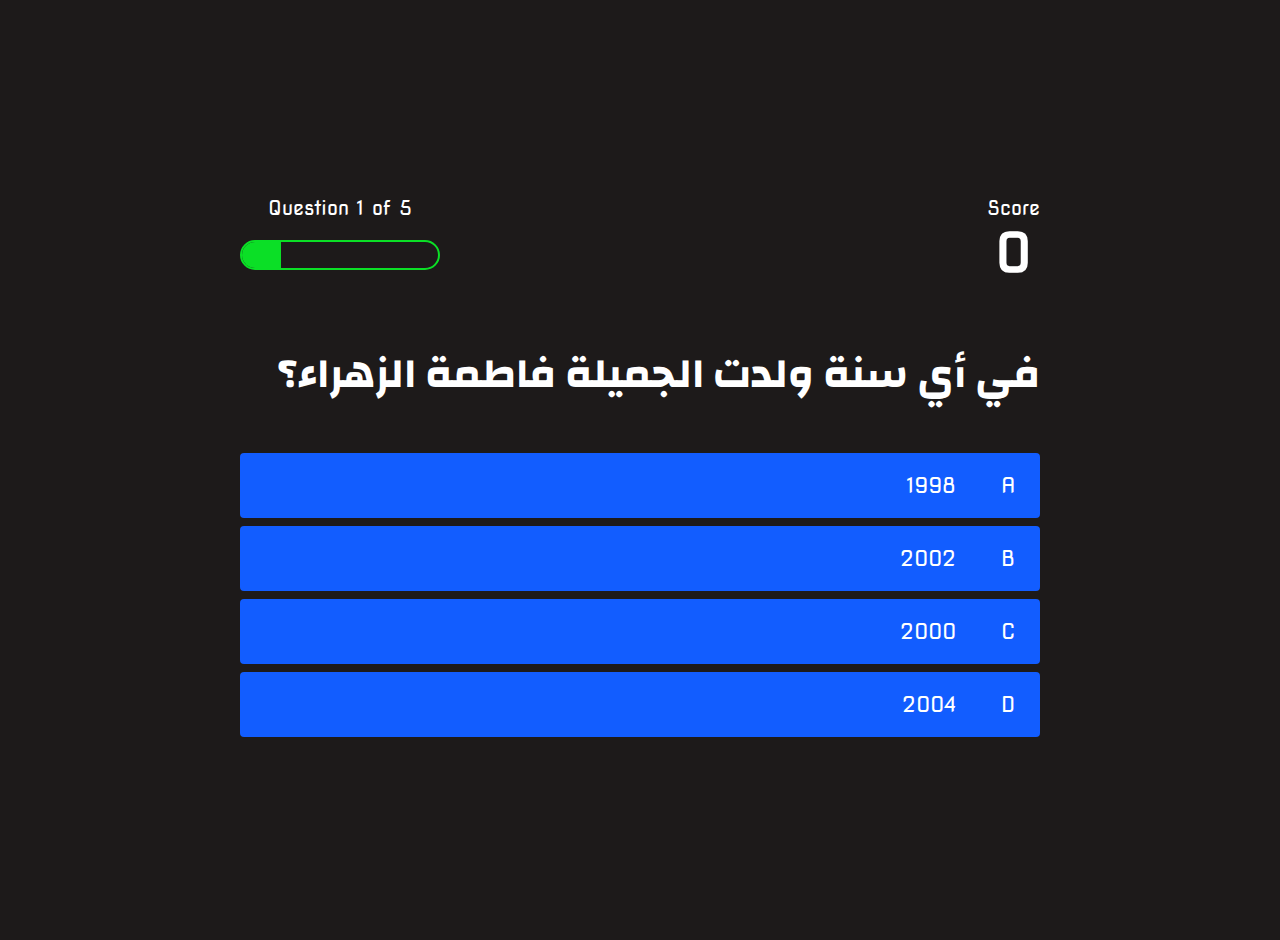
<file: game.html>
<!DOCTYPE html>
<html lang="en">
<head>
    <meta charset="UTF-8">
    <meta http-equiv="X-UA-Compatible" content="IE=edge">
    <meta name="viewport" content="width=device-width, initial-scale=1.0">
    <title>Game</title>
    <link rel="stylesheet" href="css/game.css">
    <link rel="stylesheet" href="css/style.css">
</head>
<body>
    <div class="container">
        <div id="game" class="justify-center flex-column">
            <div id="hud">
                <div class="hud-item">
                    <p id="progressText" class="hud-prefix">
                        Question
                    </p>
                    <div id="progressBar">
                        <div id="progressBarFull"></div>
                    </div>
                </div>
                <div class="hud-item">
                    <p  class="hud-prefix ">
                        Score
                    </p>
                    <h1 class="hud-main-text" id="score">0</h1>
                </div>
            </div>
            <h2 id="question">what is the answer to this question</h2>
            <div class="choice-container">
                <p class="choice-prefix">A</p>
                <p class="choice-text" data-number="1">Choice</p>
            </div>
            <div class="choice-container">
                <p class="choice-prefix">B</p>
                <p class="choice-text" data-number="2">Choice</p>
            </div>
            <div class="choice-container">
                <p class="choice-prefix">C</p>
                <p class="choice-text" data-number="3">Choice</p>
            </div>
            <div class="choice-container">
                <p class="choice-prefix">D</p>
                <p class="choice-text" data-number="4">Choice</p>
            </div>
        </div>
    </div>
    <script src= "js/game.js"></script>
</body>
</html>
</file>
<file: css/game.css>
@import url('https://fonts.googleapis.com/css2?family=Changa:wght@200&display=swap');
body{
    color: #fff;
}
.choice-container{
    direction: rtl;
    display: flex;
    margin-bottom: 0.8rem;
    width: 100%;
    border-radius: 4px;
    background: rgb(18,93,255);
    font-size: 3.3rem;
    min-width: 80rem;
    border-radius: 4px;
    font-family: 'Changa', sans-serif;
    

}
.choice-container:hover{
    transform: scale(1.03);
    transition: transform 250ms;
    cursor: pointer;
    box-shadow: 0 .4rem 1.4rem 0 rgba(6,183,247,.5);
}
.choice-prefix{
    padding: 2rem 2.5rem;
    color: white;
}
.choice-text{
    padding: 2rem;
    width: 100%;
}
#question{
    direction: rtl;
    font-family: 'Changa', sans-serif;
}

.correct{
    background: rgb(31, 231, 31);
}

.incorrect{
    background: rgb(250, 0, 0);
}

#hud{
    display: flex;
    justify-content: space-between;
}

.hud-prefix{
    text-align: center;
    font-size: 2rem;
}
.hud-main-text{
    text-align: center;
}


#progressBar{
    width: 20rem;
    height: 3rem;
    border: .2rem solid rgb(11,223,38);
    border-radius: 50px;
    margin-top: 2rem;
    overflow: hidden;
}
#progressBarFull{
    background: rgb(11,223,38);
    height: 100%;
    width: 0%;
}
@media screen and (max-width:760px) {
    .choice-container{
        min-width: 40rem;
    }
}

@media screen and (max-width:400px) {
    .choice-container{
        min-width: 30rem;
    }
    .hud-main-text{
        font-size: 2rem;
    }
    #question{
        font-size: 2.8rem;
    }
    #progressBar{
        width: 15rem;
        height: 2.4rem;
    }
}
</file>
<file: css/style.css>
@import url('https://fonts.googleapis.com/css2?family=Nova+Square&display=swap');
:root{
    background: rgb(29,26,26);
}
*{
    box-sizing: border-box;
    margin: 0;
    padding: 0;
    font-size: 62.5%;
    font-family: 'Nova Square', cursive;
}
h1{
    font-size: 5.4rem;
    color: #fff;
    margin-bottom: 5rem;
}
h2{
    font-size: 4.2rem;
    margin-bottom: 4rem;
}
.container{
    width: 100vw;
    height: 100vh;
    display: flex;
    justify-content: center;
    align-items: center;
    max-width: 80rem;
    margin: 2rem auto;
    padding:3rem 2rem;
}
.flex-column{
    display: flex;
    flex-direction: column;
    
}
.flex-center{
    justify-content: center;
    align-items: center;
}
.justify-center{
    justify-content: center;
}
.text-center{
    text-align: center;
}
.hidden{
    display: none;
}
.btn{
    font-size: 2.4rem;
    padding: 2rem 0;
    width: 30rem;
    margin-bottom: 1rem;
    color: rgb(28,26,26);
    background: linear-gradient(90deg, rgb(18,92,255) 0%, rgb(0,10,255) 100%);
    text-decoration: none;
    border-radius: 4px;
    text-align: center;

}

.btn:hover{
    transform: scale(1.03);
    cursor: pointer;
    transition: transform 150ms;
    box-shadow: 0 .4rem 1.4rem 0 rgba(0,114,244,.6);
}

.btn[disabled]:hover{
    cursor: pointer;
    box-shadow: none;
    transform: none;
}
#highescore-btn{
    background: linear-gradient(90deg, rgb(255,247,9) 0%,rgb(240,221,6) 100%);
}
.star{
    font-size: 2.5rem;
    margin-left: 1rem;
}

.br-1{
    border: 2px solid red;
}
.br-2{
    border: 2px solid blue;
}
.br-3{
    border: 2px solid yellow;
}
.br-4{
    border: 2px solid #fff;
}
</file>
